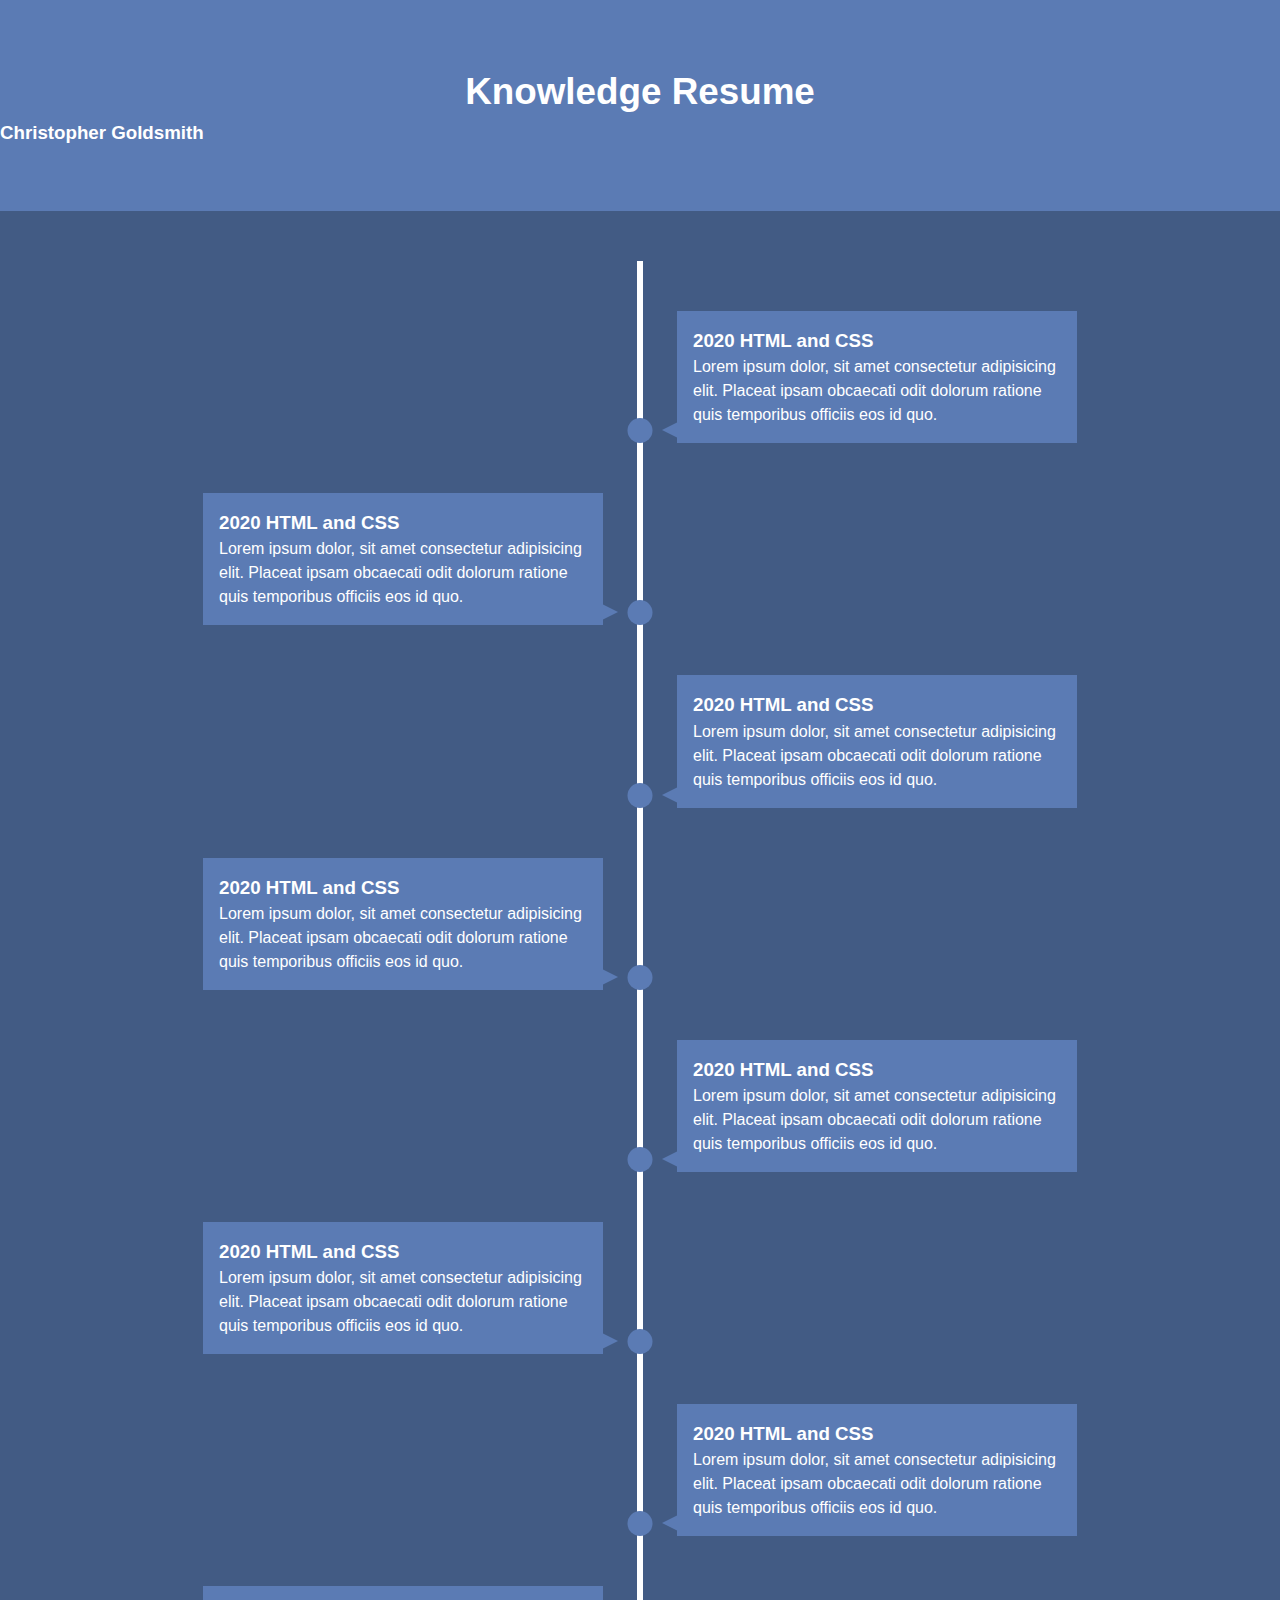
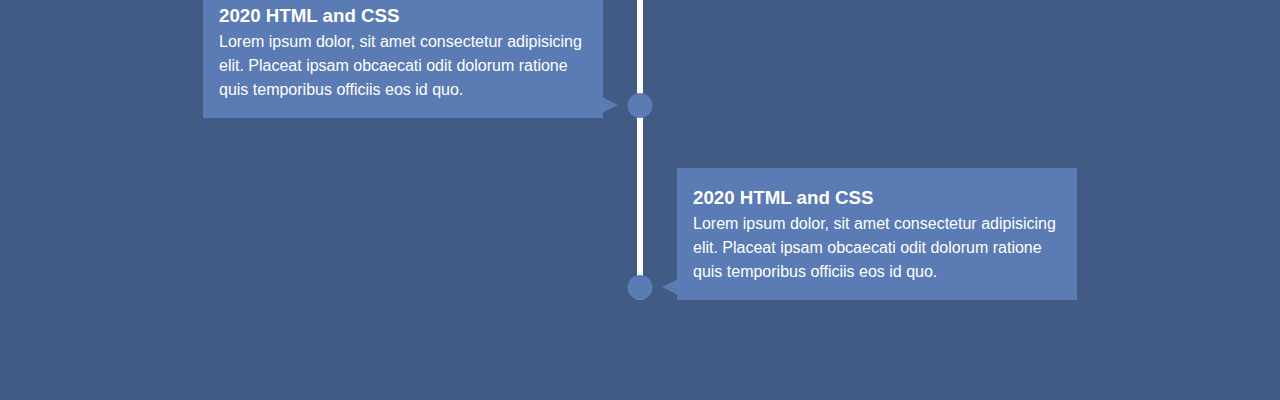
<file: traversity_html_css/template/index.html>
<!DOCTYPE html>
<html lang="en">

    <head>
        <meta charset="UTF-8">
        <meta http-equiv="X-UA-Compatible" content="IE=edge">
        <meta name="viewport"
            content="width=device-width, initial-scale=1.0">
        <link rel="stylesheet" href="style.css">
        <link rel="stylesheet"
            href="https://cdnjs.cloudflare.com/ajax/libs/font-awesome/6.1.1/css/all.min.css"
            integrity="sha512-KfkfwYDsLkIlwQp6LFnl8zNdLGxu9YAA1QvwINks4PhcElQSvqcyVLLD9aMhXd13uQjoXtEKNosOWaZqXgel0g=="
            crossorigin="anonymous" referrerpolicy="no-referrer" />
        <script src="app.js" defer></script>
        <title>Timeline</title>
    </head>

    <body>
        <header id="main-header">
            <div class="container">
                <h1><i class="fas fa-brain"></i> Knowledge Resume</h1>
            </div>
            <h3><i class="fas fa-user"></i>Christopher Goldsmith</h3>
        </header>

        <section id="timeline">
            <ul>
                <li>
                    <div>
                        <h3><i class="fas fa-chevron-right"></i> 2020 HTML
                            and CSS</h3>
                        <p>Lorem ipsum dolor, sit amet consectetur
                            adipisicing elit. Placeat ipsam obcaecati odit
                            dolorum ratione quis temporibus officiis eos id
                            quo.</p>
                    </div>
                </li>
                <li>
                    <div>
                        <h3><i class="fas fa-chevron-right"></i> 2020 HTML
                            and CSS</h3>
                        <p>Lorem ipsum dolor, sit amet consectetur
                            adipisicing elit. Placeat ipsam obcaecati odit
                            dolorum ratione quis temporibus officiis eos id
                            quo.</p>
                    </div>
                </li>
                <li>
                    <div>
                        <h3><i class="fas fa-chevron-right"></i> 2020 HTML
                            and CSS</h3>
                        <p>Lorem ipsum dolor, sit amet consectetur
                            adipisicing elit. Placeat ipsam obcaecati odit
                            dolorum ratione quis temporibus officiis eos id
                            quo.</p>
                    </div>
                </li>
                <li>
                    <div>
                        <h3><i class="fas fa-chevron-right"></i> 2020 HTML
                            and CSS</h3>
                        <p>Lorem ipsum dolor, sit amet consectetur
                            adipisicing elit. Placeat ipsam obcaecati odit
                            dolorum ratione quis temporibus officiis eos id
                            quo.</p>
                    </div>
                </li>
                <li>
                    <div>
                        <h3><i class="fas fa-chevron-right"></i> 2020 HTML
                            and CSS</h3>
                        <p>Lorem ipsum dolor, sit amet consectetur
                            adipisicing elit. Placeat ipsam obcaecati odit
                            dolorum ratione quis temporibus officiis eos id
                            quo.</p>
                    </div>
                </li>
                <li>
                    <div>
                        <h3><i class="fas fa-chevron-right"></i> 2020 HTML
                            and CSS</h3>
                        <p>Lorem ipsum dolor, sit amet consectetur
                            adipisicing elit. Placeat ipsam obcaecati odit
                            dolorum ratione quis temporibus officiis eos id
                            quo.</p>
                    </div>
                </li>
                <li>
                    <div>
                        <h3><i class="fas fa-chevron-right"></i> 2020 HTML
                            and CSS</h3>
                        <p>Lorem ipsum dolor, sit amet consectetur
                            adipisicing elit. Placeat ipsam obcaecati odit
                            dolorum ratione quis temporibus officiis eos id
                            quo.</p>
                    </div>
                </li>
                <li>
                    <div>
                        <h3><i class="fas fa-chevron-right"></i> 2020 HTML
                            and CSS</h3>
                        <p>Lorem ipsum dolor, sit amet consectetur
                            adipisicing elit. Placeat ipsam obcaecati odit
                            dolorum ratione quis temporibus officiis eos id
                            quo.</p>
                    </div>
                </li>
                <li>
                    <div>
                        <h3><i class="fas fa-chevron-right"></i> 2020 HTML
                            and CSS</h3>
                        <p>Lorem ipsum dolor, sit amet consectetur
                            adipisicing elit. Placeat ipsam obcaecati odit
                            dolorum ratione quis temporibus officiis eos id
                            quo.</p>
                    </div>
                </li>
            </ul>
        </section>
    </body>

</html>
</file>
<file: traversity_html_css/template/style.css>
:root {
    --primary-color: #425b84;
    --secondary-color: #5b7bb4;
    --max-width: 1100px;
}

* {
    margin: 0;
    padding: 0;
    box-sizing: border-box;
}

body {
    font: normal 1rem/1.5 "Arial", 'sans-serif';
    background: var(--primary-color);
    color: #fff;
    overflow-x: hidden;
    padding-bottom: 50px;
}

#main-header {
    background: var(--secondary-color);
    padding: 4rem 0;
}

.container {
    max-width: var(--max-width);
    margin: 0 auto;
    text-align: center;
}

h1 {
    font-size: 2.3rem;
}

/*Timeline*/

#timeline ul {
    background: var(--primary-color);
    padding: 50px 0;
}

/* Create Line */
#timeline ul li {
    list-style: none;
    position: relative;
    width: 6px;
    margin: 0 auto;
    padding-top: 50px;
    background: white;
}

/* Boxes */

#timeline ul li div {
    position: relative;
    bottom: 0;
    width: 400px;
    padding: 1rem;
    background: var(--secondary-color);
    transition: all 0.5s ease-in-out;
}

/*Right Side*/
#timeline ul li:nth-child(odd) div {
    left: 40px;
}

/*Left Side*/

#timeline ul li:nth-child(even) div {
    left: -434px;
}

/* Dots */

#timeline ul li::after {
    content: '';
    position: absolute;
    left: 50%;
    bottom: 0;
    width: 25px;
    height: 25px;
    background: var(--secondary-color);
    border-radius: 50%;
    transform: translateX(-50%);
    transition: background 0.5s ease-in-out;
}

/*Arrows Base*/

#timeline div::before {
    content: '';
    position: absolute;
    bottom: 5px;
    width: 0;
    height: 0;
    border-style: solid;
}

/*RIght Arrows*/

#timeline ul li:nth-child(odd) div::before {
    content: '';
    left: -15px;
    border-width: 8px 16px 8px 0;
    border-color: transparent var(--secondary-color) transparent transparent;

}

#timeline ul li:nth-child(even) div::before {
    content: '';
    right: -15px;
    border-width: 8px 0px 8px 16px;
    border-color: transparent transparent transparent var(--secondary-color);

}

@media(max-width: 900px) {
    #timeline ul li div {
        width: 250px;
    }

    #timeline ul li:nth-child(even) div {
        left: -284px;
    }
}

@media(max-width: 600px) {
    #timeline ul li div {
        margin-left: 20px;
    }

    #timeline ul li div {
        width: calc*(100vw - 90px);
    }

    #timeline ul li:nth-child(even) div {
        left: 40px;
    }

    #timeline ul li:nth-child(even) div::before {
        content: '';
        left: -15px;
        border-width: 8px 16px 8px 0;
        border-color: transparent var(--secondary-color) transparent transparent;

    }
}
</file>
